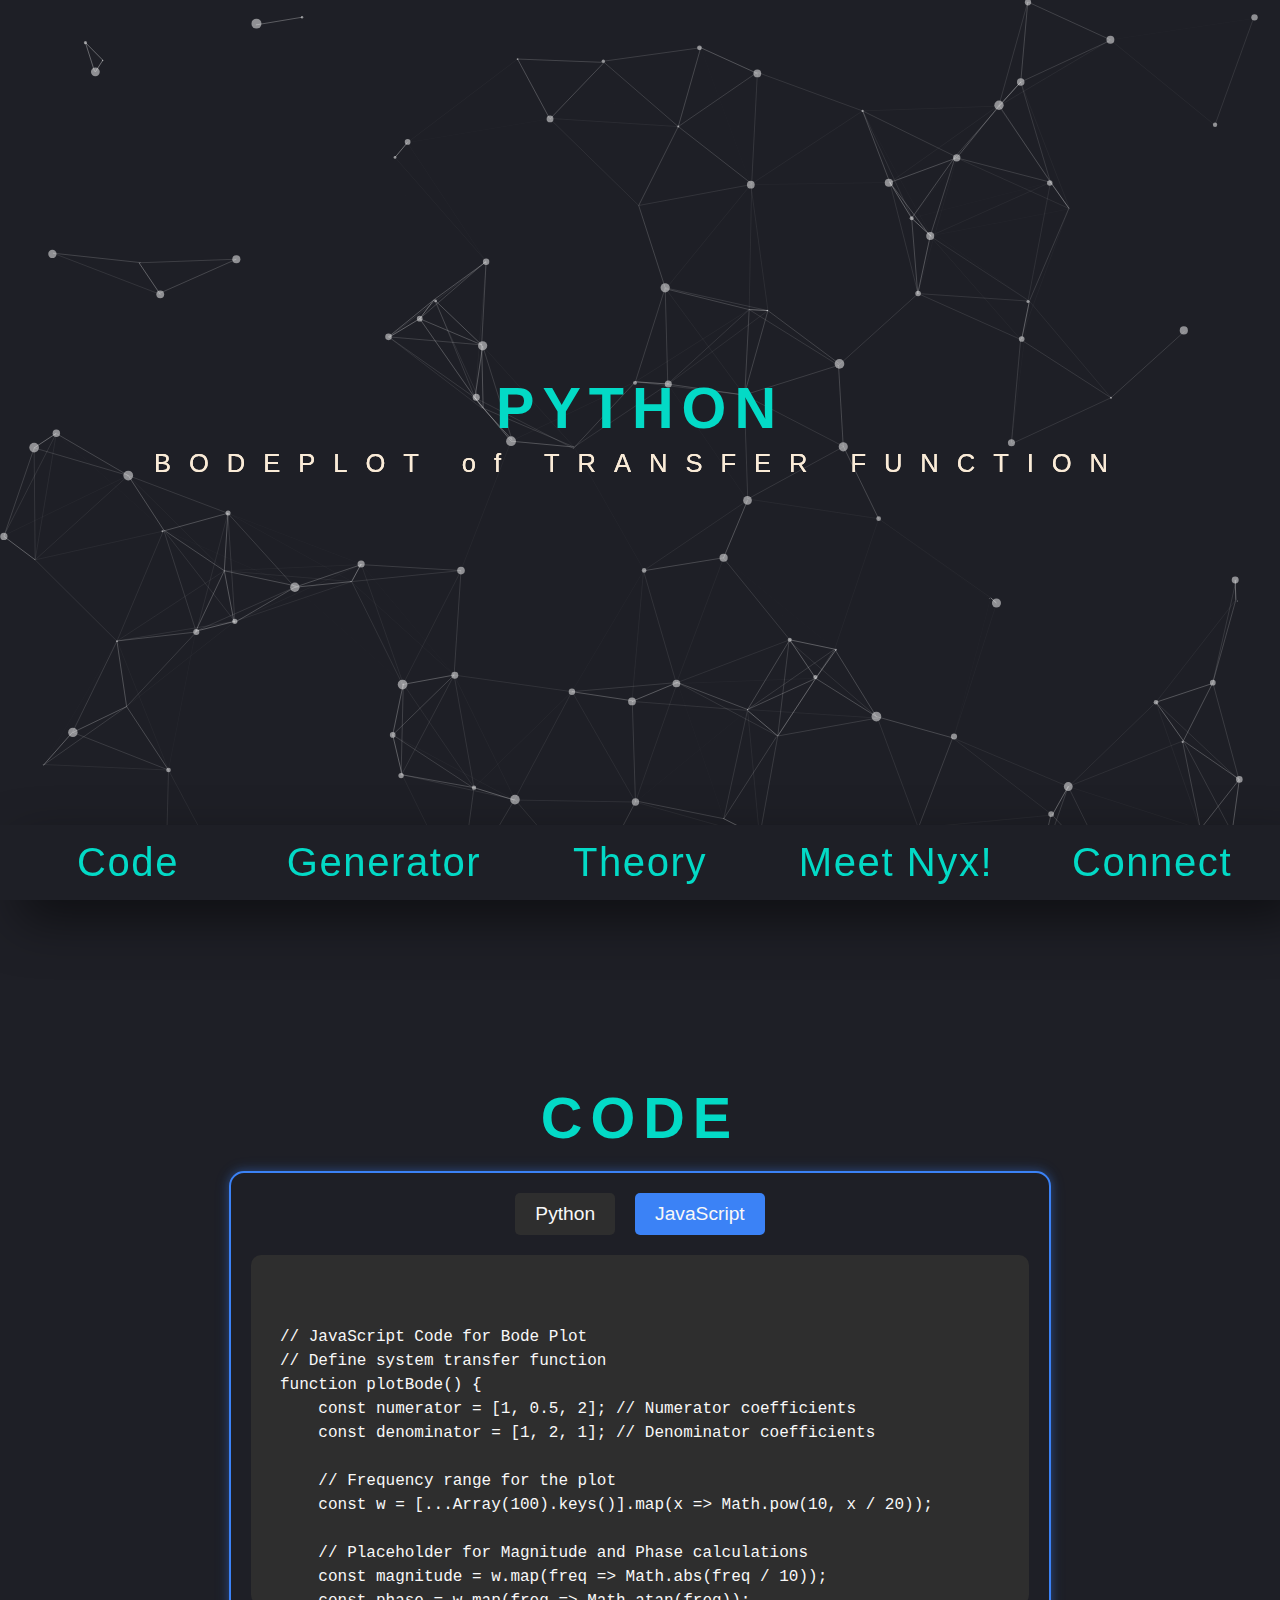
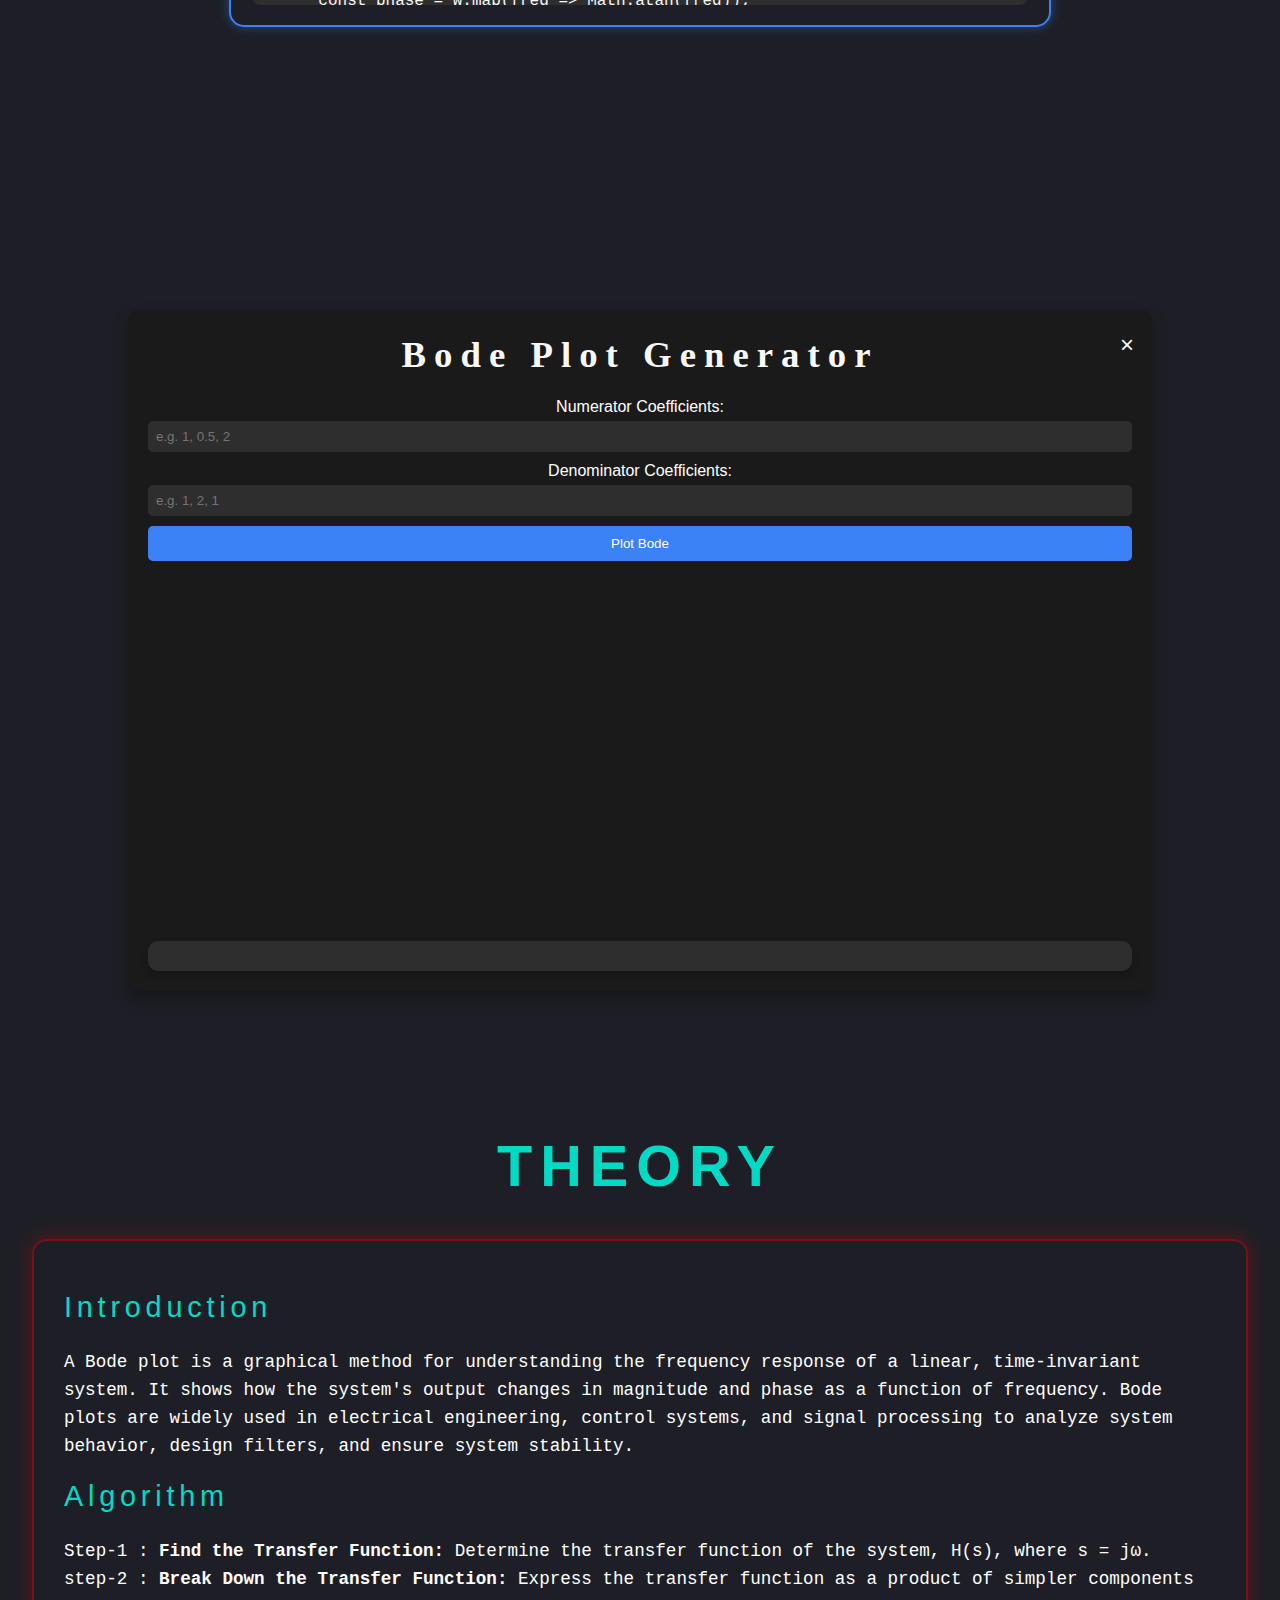
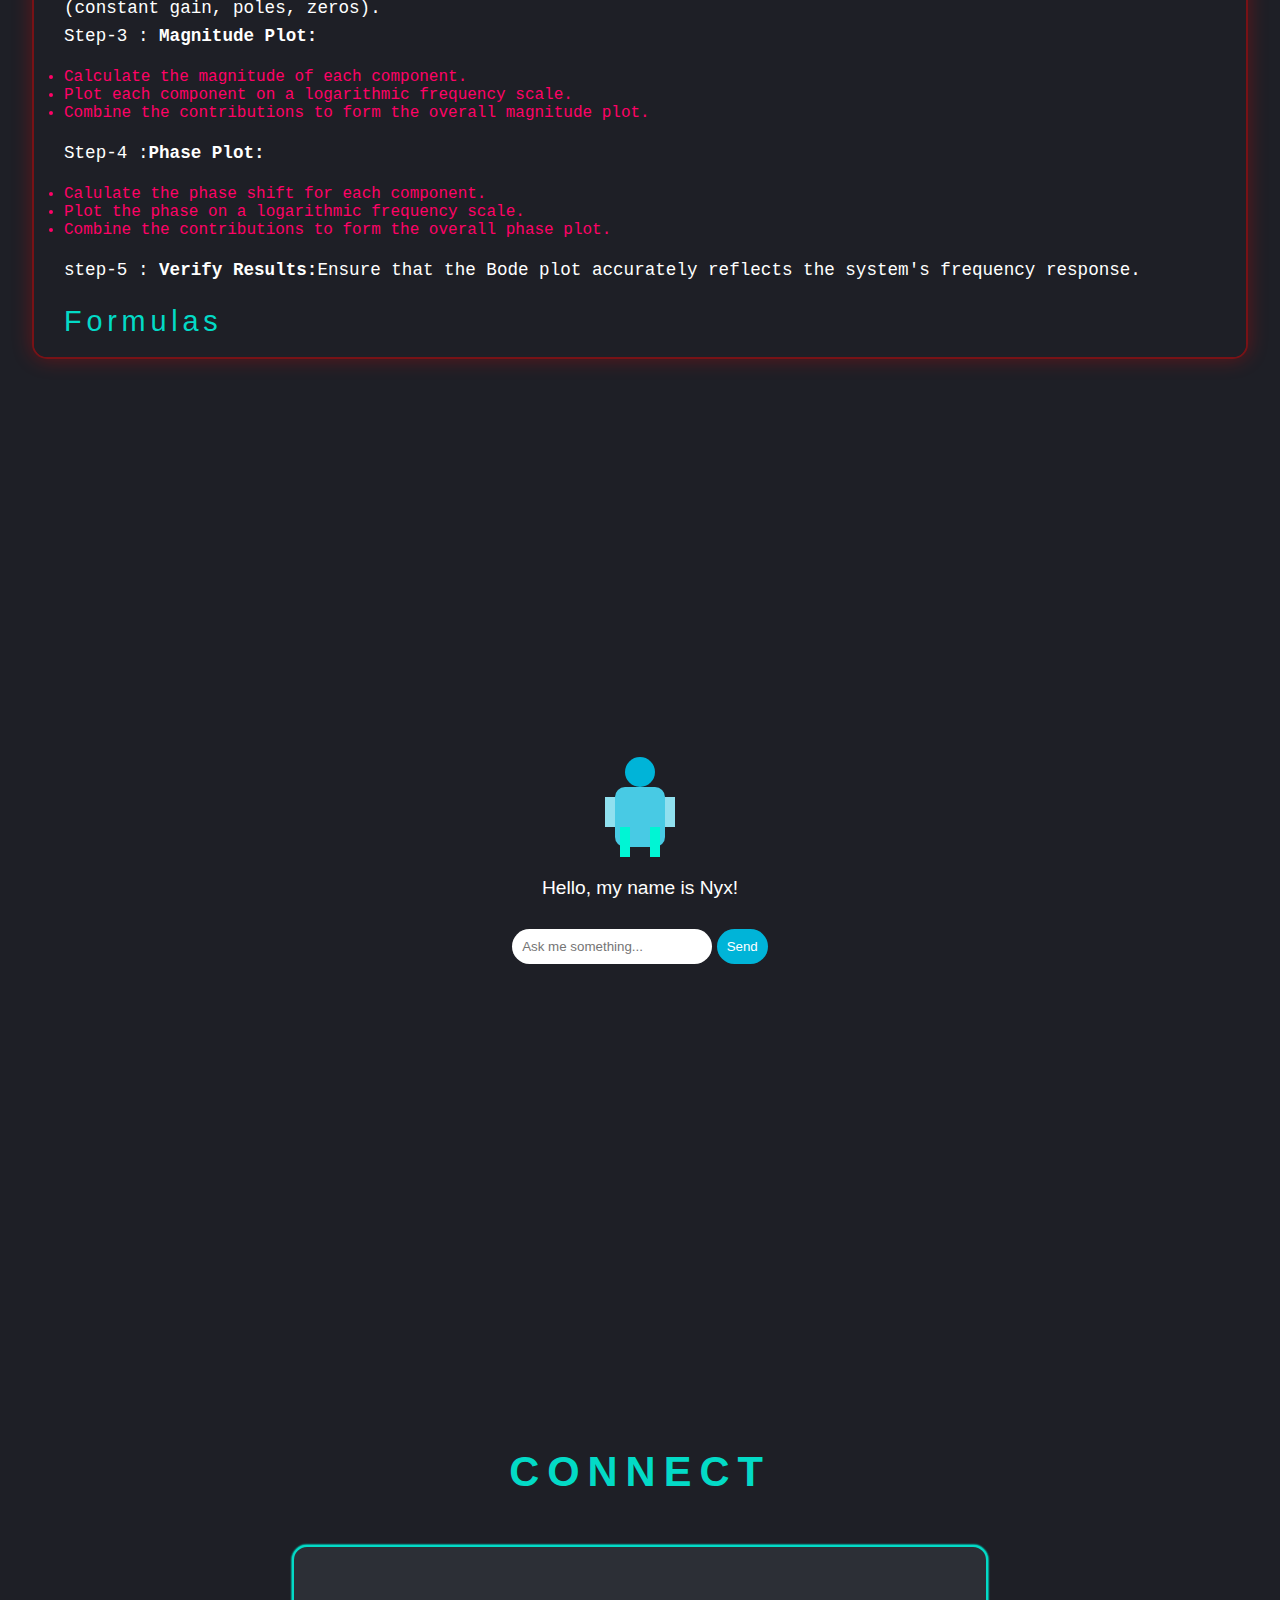
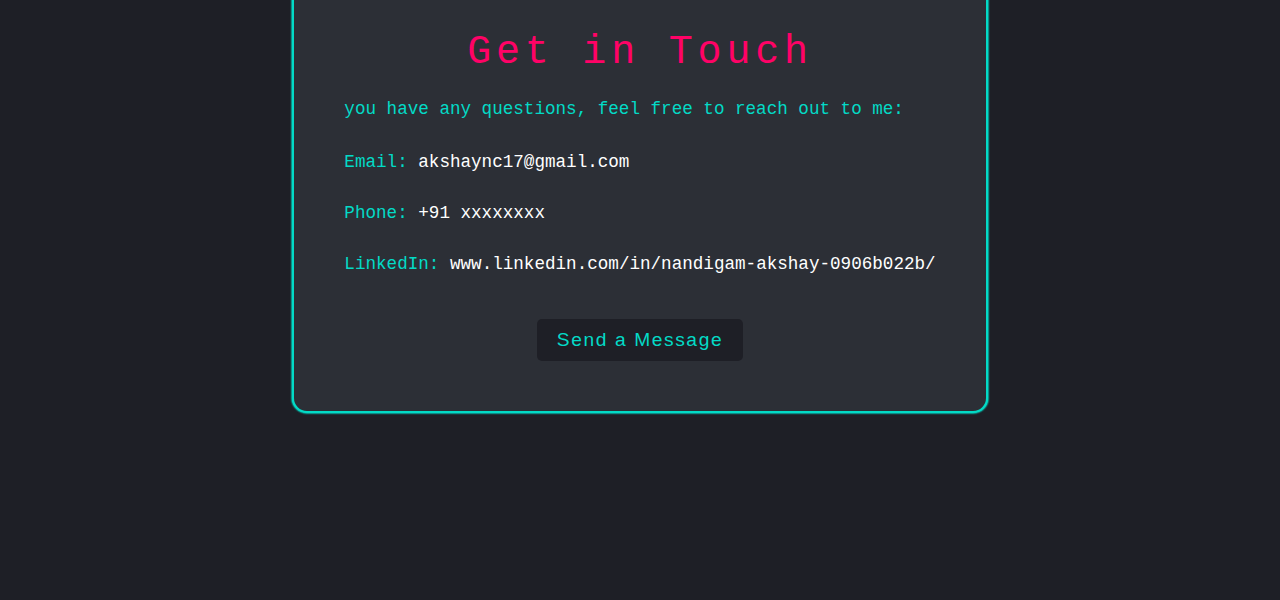
<file: index.html>
<!DOCTYPE html>
<html lang="en">
<head>
    <meta charset="UTF-8">
    <meta name="viewport" content="width=device-width, initial-scale=1.0">
    <title>Bode Plot Generator</title>
    <link rel="stylesheet" href="rewrite.css"> <!-- Link to your CSS file -->
    <script src="https://cdn.plot.ly/plotly-latest.min.js"></script>
    <script src="book.js"></script>
</head>
<body>
    <!-- Home -->
    <section class="nav" id="head">
        <div id="particles-js"></div>
        <h3 class="span loader">
            <span class="m">B</span><span class="m">O</span><span class="m">D</span><span class="m">E</span><span class="m">P</span><span class="m">L</span><span class="m">O</span><span class="m">T</span><span class="m">&nbsp;</span><span class="m">o</span><span class="m">f</span><span class="m">&nbsp;</span><span class="m">T</span><span class="m">R</span><span class="m">A</span><span class="m">N</span><span class="m">S</span><span class="m">F</span><span class="m">E</span><span class="m">R</span>&nbsp;<span class="m">F</span><span class="m">U</span><span class="m">N</span><span class="m">C</span><span class="m">T</span><span class="m">I</span><span class="m">O</span><span class="m">N</span>
        </h3>
        <h1>PYTHON</h1>
        <div class="nav-container">
            <a class="nav-tab" href="#tab-code">Code</a>
            <a class="nav-tab" href="#tab-input">Generator</a>
            <a class="nav-tab" href="#tab-theory">Theory</a>
            <a class="nav-tab" href="#tab-queries">Meet Nyx!</a>
            <a class="nav-tab" href="#tab-help">Connect</a>
            <span class="nav-tab-slider"></span>
        </div>
    </section>

    <script src="particles.js"></script>
    <script src="app.js"></script>
<!--code tab-->
<main class="main">
    <section class="slider" id="tab-code">
      <h1>CODE</h1>
      <div  class="container" id="code">
        <div class="code-container animated-glow">
          <div class="code-options">
            <button id="python-btn" class="active" onclick="showCode('python')">Python</button>
              <button id="js-btn" onclick="showCode('js')">JavaScript</button>
          </div>
          <div id="python-code" class="code-content">
            <pre><code>
  # Python Code for Bode Plot
  # Import required libraries
  import numpy as np
  import matplotlib.pyplot as plt
  from scipy import signal
  
  # Define system transfer function
  numerator = [1, 0.5, 2]  # Numerator coefficients
  denominator = [1, 2, 1]  # Denominator coefficients
  system = signal.TransferFunction(numerator, denominator)
  
  # Generate frequency range
  w, mag, phase = signal.bode(system)
  
  # Plot magnitude and phase
  plt.figure()
  plt.subplot(2, 1, 1)
  plt.semilogx(w, mag)  # Bode magnitude plot
  plt.title('Bode Plot')
  plt.xlabel('Frequency [rad/s]')
  plt.ylabel('Magnitude [dB]')
  
  plt.subplot(2, 1, 2)
  plt.semilogx(w, phase)  # Bode phase plot
  plt.xlabel('Frequency [rad/s]')
  plt.ylabel('Phase [degrees]')
  plt.show()
  ..............................................................................
                  </code></pre>
              </div>
              <div id="js-code" class="code-content">
                  <pre><code>
  // JavaScript Code for Bode Plot
  // Define system transfer function
  function plotBode() {
      const numerator = [1, 0.5, 2]; // Numerator coefficients
      const denominator = [1, 2, 1]; // Denominator coefficients
  
      // Frequency range for the plot
      const w = [...Array(100).keys()].map(x => Math.pow(10, x / 20));
  
      // Placeholder for Magnitude and Phase calculations
      const magnitude = w.map(freq => Math.abs(freq / 10));
      const phase = w.map(freq => Math.atan(freq));
  
      // Plot the traces
      const magTrace = {
          x: w,
          y: magnitude,
          type: 'scatter',
          name: 'Magnitude',
          yaxis: 'y1',
      };
  
      const phaseTrace = {
          x: w,
          y: phase,
          type: 'scatter',
          name: 'Phase',
          yaxis: 'y2',
      };
  
      const layout = {
          grid: { rows: 2, columns: 1, pattern: 'independent' },
          yaxis: { title: 'Magnitude (dB)', type: 'log' },
          yaxis2: { title: 'Phase (degrees)', overlaying: 'y', side: 'right' },
          xaxis: { title: 'Frequency (rad/s)', type: 'log' },
          height: 500,
          plot_bgcolor: '#1a1a1a',
          paper_bgcolor: '#1a1a1a',
          font: { color: '#fff' },
      };
  
      Plotly.newPlot('plot', [magTrace, phaseTrace], layout);
  }
                </code></pre>
            </div>
        </div>
    </div>
  </section>
<script src="book.js"></script>  

<!--generator-->

<section class="slider" id="tab-input">
    
  <div id="cont" class="contain">
    <h1>Bode Plot Generator</h1>
    <div class="input-section">
      <label for="numerator">Numerator Coefficients:</label>
      <input type="text" id="numerator" placeholder="e.g. 1, 0.5, 2">
    
      <label for="denominator">Denominator Coefficients:</label>
      <input type="text" id="denominator" placeholder="e.g. 1, 2, 1">
          
      <button onclick="plotBode();openContainer();">Plot Bode</button>
         
    </div>
          
    <div id="plot"></div>
      <button class="close-btn" onclick="closeContainer()">×</button>
    <!-- Results Section -->
    <div id="results" class="results-section"></div>
 </div>

<script src="book.js"></script>
</section>

<!--Theory-->

<section class="slider" id="tab-theory">
  <h1 style="margin-top: 40px;">THEORY</h1>
  <section class="bode-plot-content" id="bode-plot-container">
    <div class="content">
    <h2>Introduction</h2>
    <p>A Bode plot is a graphical method for understanding the frequency response of a linear, time-invariant system. It shows how the system's output changes in magnitude and phase as a function of frequency. Bode plots are widely used in electrical engineering, control systems, and signal processing to analyze system behavior, design filters, and ensure system stability.</p>

    <h2>Algorithm</h2>
    <P>
            Step-1 : <strong>Find the Transfer Function:</strong> Determine the transfer function of the system, H(s), where s = jω.<br>
            step-2 : <strong>Break Down the Transfer Function:</strong> Express the transfer function as a product of simpler components (constant gain, poles, zeros).<br>
            Step-3 : <strong>Magnitude Plot:</strong>
            <li style="text-align:left; color:#ff0266; ">Calculate the magnitude of each component.</li>
            <li style="text-align:left;  color:#ff0266; ">Plot each component on a logarithmic frequency scale.</li>
            <li style="text-align:left;  color:#ff0266; ">Combine the contributions to form the overall magnitude plot.</li>
            <p>Step-4 :<strong>Phase Plot:</strong></p>
            <li style="text-align:left;  color:#ff0266;  ">Calulate the phase shift for each component.</li>
            <li style="text-align:left;  color:#ff0266;  ">Plot the phase on a logarithmic frequency scale.</li>
            <li style="text-align:left; color:#ff0266;   ">Combine the contributions to form the overall phase plot.</li>
            <p>step-5 : <strong>Verify Results:</strong>Ensure that the Bode plot accurately reflects the system's frequency response.</p>


          </P>
          <h2>Formulas</h2>
          <p>The key formulas used in constructing Bode plots are:</p>
          <li style="text-align: left;"><strong>Magnitude (in dB):</strong></li>
          <div class="formula">
            20 log<sub>10</sub> | H(jω) |
          </div>
          <li style="text-align: left;"><strong>Phase (in Degrees):</strong> The phase shift of the transfer function is given by:</li>
          <div class="formula">
            ∠H(jω) = tan<sup>-1</sup>(Imaginary Part / Real Part)
          </div>

      
          <h2>Calculations</h2>
         <p> To construct a Bode plot, you need to calculate the magnitude and phase at different frequencies:</p>
         <div class="calculation">
          <h3 >Example Calculation for a First-Order System</h3>
          <p style=" color:#ff0266; ">For a transfer function H(s) = 1 / (s + 1):</p>
          <li ><strong>At ω = 0.1 rad/s:</strong></li>
      
      <ul style="text-align: left;">
        <li>Magnitude: 20 log<sub>10</sub> (1 / √(1 + (0.1)^2)) ≈ 0 dB</li>
        <li>Phase: ∠H(j0.1) = -tan<sup>-1</sup>(0.1) ≈ -5.7°</li>
      </ul>
      <br>
      <li ><strong>At ω = 1 rad/s:</strong></li>
      <ul style="text-align: left;">
        <li>Magnitude: 20 log<sub>10</sub> (1 / √(1 + (1)^2)) ≈ -3 dB</li>
        <li>Phase: ∠H(j1) = -tan<sup>-1</sup>(1) ≈ -45°</li>
    </ul>
    <br>
    <li ><strong>At ω = 10 rad/s:</strong></li>
    <ul style="text-align: left;">
        <li>Magnitude: 20 log<sub>10</sub> (1 / √(1 + (10)^2)) ≈ -20 dB</li>
        <li>Phase: ∠H(j10) = -tan<sup>-1</sup>(10) ≈ -84.3°</li>
    </ul>
    </div>
         
    <h2>Advantages</h2>
    <ul style="text-align: left;  color:#ff0266; ">
      <li><strong>Visual Analysis:</strong> Provides a clear visual representation of a system's frequency response, making it easier to understand system behavior.</li>
      <li><strong>Stability Assessment:</strong> Helps in determining the stability of control systems by examining gain margin and phase margin.</li>
      <li><strong>Design and Tuning:</strong> Assists in designing and tuning control systems, filters, and amplifiers to meet specific performance criteria.</li>
      <li><strong>Frequency Domain Insight:</strong> Offers insights into how a system responds to various frequencies, crucial for filter design and signal processing.</li>
  </ul>
       
          
  </section>
</section>

<!--nyx-->

<section class="slider" id="tab-queries">  
  
  <div class="robot-container">
    <div class="robot">
        <!-- Robot parts -->
        <div class="robot-head"></div>
        <div class="robot-body"></div>
        <div class="robot-arm left"></div>
        <div class="robot-arm right"></div>
        <div class="robot-leg left"></div>
        <div class="robot-leg right"></div>
    </div>
    <div class="robot-text" id="robotText">Hello, my name is Nyx!</div>

    <!-- User input section -->
    <div class="user-input">
        <input type="text" id="userInput" placeholder="Ask me something...">
        <button id="replyBtn">Send</button>
    </div>
</div>
<script src="rough.js"></script>
  
</section>

<!--contact-->

<!--connect-->

<section class="slider" id="tab-help">
  <h1 style="font-size:2.6rem;">  CONNECT </h1>
  <section class="contact-us" id="contact-us">
      <div class="contact-container">
        <h2><b>Get in Touch</b></h2>
        <p> you have any questions, feel free to reach out to me:</p>
        <div class="contact-info">
          <p>Email: <a href="mailto:akshaync17@gmail.com">akshaync17@gmail.com</a></p>
          <!-- Add other contact information if needed -->
          <p>Phone: <a href="tel:+1234567890">+91 xxxxxxxx</a></p>
          <p>LinkedIn: <a href="https://www.linkedin.com/in/nandigam-akshay-0906b022b/" target="_blank">www.linkedin.com/in/nandigam-akshay-0906b022b/</a></p>
        </div>
        <button class="contact-btn" onclick="openContactForm()">Send a Message</button>
      </div>
      <div id="contact-form" class="contact-form">
        <button class="close-btn" onclick="closeContactForm()">×</button>
        <h3>Contact Form</h3>
        <form action="/send-message" method="post">
          <label for="name">Name:</label>
          <input type="text" id="name" name="name" required>
        
          <label for="email">Email:</label>
          <input type="email" id="email" name="email" required>
        
          <label for="message">Message:</label>
          <textarea id="message" name="message" rows="5" required></textarea>
        
          <button type="submit">Submit</button>
        </form>
        
      </div>
    </section>  
  </section>
</main>

    </body>
    </html>
</file>
<file: rewrite.css>
html, body {
    margin: 0;
    padding: 0;
    width: 100%;
    overflow-x: hidden; 
    font-family: "Roboto", sans-serif;
   
   
  }

* {
  box-sizing: border-box; 
}
  /* Particles Background */
#particles-js {
    position: fixed;
    top: 0;
    left: 0;
    width: 100%; 
    height: 100vh; 
    background-color: #1e1f26;
  }
  /* Navigation and Slider */
.nav, .slider {
    display: flex;
    flex-direction: column;
    justify-content: center;
    align-items: center;
    height: 100vh; 
    position: relative;
    background-color: #1e1f26;
    text-align: center;
    padding: 0 2em;
    width: 100%;
  }
  #tab-code h1{
    margin-top: 40px;
  }
  /* Mobile View Adjustments */
@media (max-width: 768px) {
    #particles-js {
      height:100vh;
    }
  
     .nav{
      padding: 0.1rem; 
    
      height: 93vh; 
      
    }
    
     
    #head h1{
      font-size:2.5rem;
    }
    #head .nav-container .nav-tab {
      font-size: 1.0rem; 
    }
    #head .nav-container{
      width:100%;
      height:80px;
      
    
    }
    .nav h3.span {
        font-size: 2.5vw;
        letter-spacing: 0.7em;
        font-weight: 400;
        z-index: 4;
        line-height: 60px;
        text-align: center;
       
    }
    .main .slider h1{
      font-size: 2.5rem;
      
    }
    #tab-code  .code-container {
      background-color: #1e1f26;
      border-radius: 15px;
      padding: 20px;
      box-shadow: 0 4px 8px rgba(0, 0, 0, 0.3);
      margin: 20px  0 ;
      position:relative;
      overflow: hidden;
      align-items: center;
      transition: all 0.3s ease-in-out;
       width:370px;
        height:80vh;
      }
     #tab-code  #code .code-container .code-content {
       height:550px;
      }
      #tab-code .code-options {
        display: flex;
        justify-content: center;
        margin-bottom: 20px;
        
      }

      #tab-input .contain{
        height:max-content;
        background-color: #1a1a1a;
        padding: 20px;
        border-radius: 10px;
        width:100%;
        
       
        box-shadow: 0 8px 16px rgba(0, 0, 0, 0.3);
      
      }
      #tab-help .contact-us{
        width:370px;
       
      }
      #tab-help  .contact-container h2{
        font-size: 1.5rem;
      }

      #tab-help .contact-btn {
        margin-top: 20px;
        padding: 15px 25px;
        border: none;
        border-radius: 5px;
        cursor: pointer;
        background-color:#1e1f26;
        color:#03dac6;
        letter-spacing: 0.1rem;
        transition: all 0.5s ease;
        font-size: 1.0rem;
        }
         #code .code-content {
          overflow-y: auto;
          
        }
        #tab-help .contact-container p {
          font-size: 1.0rem;
          line-height: 1.6;
          color:#03dac6;
          text-align: justify;
          font-family: 'Courier New', Courier, monospace;
          
        }



  }
/* Header and Navigation Text */
.nav h1, .slider h1 {
    font-family: "Josefin Sans", sans-serif;
    font-size: 4.5vw;
    margin: 0;
    padding-bottom: 0.5rem;
    letter-spacing: 0.5rem;
    color: #03dac6;
    line-height:50px;
    transition: all 0.3s ease;
    z-index: 3;
  }
  .nav h1 {
    margin-top: -120px;
  }
  h1:hover {
    transform: translate3d(0, -10px, 22px);
    color: #ff0266;
  }
/* Slider Header Text */
.slider h2 {
    font-size: 2vw;
    letter-spacing: 0.3rem;
    font-family: "Roboto", sans-serif;
    font-weight: 300;
    color: #faebd7;
    z-index: 4;
  }
/* Loader Styling */
h3.span {
    font-size: 2vw;
    letter-spacing: 0.7em;
    font-family: "Roboto", sans-serif;
    font-weight: 300;
    color: #faebd7; 
    z-index: 4;
    text-align: center;
    margin-top: -10px;
  }
  
.loader span {
    color: #faebd7;
    text-shadow: 0 0 0 #faebd7;
    -webkit-animation: loading 1s ease-in-out infinite alternate;
  }
  
  @-webkit-keyframes loading {
    to {
      text-shadow: 20px 0 70px #ff0266;
      color: #ff0266;
    }
  }
  
  .loader span:nth-child(2) { -webkit-animation-delay: 0.1s; }
  .loader span:nth-child(3) { -webkit-animation-delay: 0.2s; }
  .loader span:nth-child(4) { -webkit-animation-delay: 0.3s; }
  .loader span:nth-child(5) { -webkit-animation-delay: 0.4s; }
  .loader span:nth-child(6) { -webkit-animation-delay: 0.5s; }
  .loader span:nth-child(7) { -webkit-animation-delay: 0.6s; }
  .loader span:nth-child(8) { -webkit-animation-delay: 0.7s; }
  .loader span:nth-child(9) { -webkit-animation-delay: 0.8s; }
  .loader span:nth-child(10) { -webkit-animation-delay: 0.9s; }
  .loader span:nth-child(11) { -webkit-animation-delay: 1s; }
  .loader span:nth-child(12) { -webkit-animation-delay: 1.1s; }
  .loader span:nth-child(13) { -webkit-animation-delay: 1.2s; }
  .loader span:nth-child(14) { -webkit-animation-delay: 1.3s; }
  .loader span:nth-child(15) { -webkit-animation-delay: 1.4s; }
  .loader span:nth-child(16) { -webkit-animation-delay: 1.5s; }
  .loader span:nth-child(17) { -webkit-animation-delay: 1.6s; }
  .loader span:nth-child(18) { -webkit-animation-delay: 1.7s; }
  .loader span:nth-child(19) { -webkit-animation-delay: 1.8s; }
  .loader span:nth-child(20) { -webkit-animation-delay: 1.9s; }
  .loader span:nth-child(21) { -webkit-animation-delay: 2s; }
  .loader span:nth-child(22) { -webkit-animation-delay: 2.1s; }


  .nav-container {
    display: flex;
    flex-direction: row;
    position: absolute;
    bottom: 0;
    width:100%;
    height: 75px;
    box-shadow: 20px 20px 50px rgba(0, 0, 0, 0.5);
    background: #1e1f26;
    z-index: 10;
    transition: all 0.3s cubic-bezier(0.19, 1, 0.22, 1);
  }        
  a {
    text-decoration: none;
  }
  .nav-container--top-first {
    position: fixed;
    top: 75px;
    transition: all 0.3s cubic-bezier(0.19, 1, 0.22, 1);
  }
  
.nav-container--top-second {
    position: fixed;
    top: 0;
  }

/* Navigation Tabs */
.nav-tab {
    display: flex;
    justify-content: center;
    align-items: center;
    flex: 1;
    color: #03dac6;
    letter-spacing: 0.1rem;
    transition: all 0.5s ease;
    font-size: 2.5rem;
  }
  
  .nav-tab:hover {
    color: #1e1f26;
    background: #03dac6;
    transition: all 0.5s ease;
  }
  
.nav-tab-slider {
    position: absolute;
    bottom: 0;
    width: 0;
    height: 2px;
    background: #03dac6;
    transition: left 0.3s ease;
  }
  
  /* Background */
  .background {
    position: absolute;
    height: 100vh;
    top: 0;
    bottom: 0;
    left: 0;
    right: 0;
    z-index: 0;
  }
  
  /* Additional Text Styling */
  p {
    color: pink;
    text-align: left;
  }

  
/* code tab*/

.code-container::-webkit-scrollbar {
  width: 6px; 
}

.code-container::-webkit-scrollbar-thumb {
  background: #888; 
  border-radius: 10px;
}

.code-container::-webkit-scrollbar-thumb:hover {
  background: #555; 
}

  .code-container {
    background-color: #1e1f26;
    border-radius: 15px;
    padding: 20px;
    box-shadow: 0 4px 8px rgba(0, 0, 0, 0.3);
    margin: 20px 0;
    position:relative;
    overflow: hidden;
    transition: all 0.3s ease-in-out;
    width:100%;
  }
  .animated-glow {
    border: 2px solid #3b82f6;
    box-shadow: 0 0 10px rgba(59, 130, 246, 0.3), 0 0 15px rgba(59, 130, 246, 0.2);
    animation: subtleGlow 1.5s infinite alternate;
  }
  
  @keyframes subtleGlow {
    from {
        box-shadow: 0 0 5px rgba(59, 130, 246, 0.2), 0 0 10px rgba(59, 130, 246, 0.1);
    }
    to {
        box-shadow: 0 0 10px rgba(59, 130, 246, 0.3), 0 0 15px rgba(59, 130, 246, 0.2);
    }
  }
  
  .code-options {
    display: flex;
    justify-content: center;
    margin-bottom: 20px;
  }
  
  .code-options button {
    background-color:#2e2e2e;
    color: #f8f8f8;
    padding: 10px 20px;
    border: none;
    border-radius: 5px;
    cursor: pointer;
    margin: 0 10px;
    transition: background-color 0.3s, transform 0.3s;
    font-size: 1.2em;
  
  }
  
  .code-options button.active {
    background-color: #3b82f6;
  }
  
  .code-options button:hover {
    background-color: #2563eb;
    transform: scale(1.1);
  }
  
  .code-content {
    display: none;
    overflow-x: auto;
    padding: 10px;
    background-color: #2e2e2e;
    border-radius: 10px;
   height:350px;
    color: #f8f8f8;
    transition: opacity 0.5s ease;
    opacity: 0; 
    font-family: 'Courier New', Courier, monospace;
   color: #f8f8f8;
   white-space: pre-wrap;
    /* enables vertical scrolling */
  
   
  }
  .code-content.active {
    display: block; 
    opacity: 1; 
  }
  
  .code-content pre {
    margin: 0;
    font-size: 1rem;
    line-height: 1.5;
    font-family: 'Courier New', Courier, monospace;
    color:#f8f8f8; 
    text-align: left;
  }
  
  
  @keyframes slideIn {
    from {
        transform: translateY(-20px);
        opacity: 0;
    }
    to {
        transform: translateY(0);
        opacity: 1;
    }
  }
  
/* Ploting tab*/
.contain{
    height:max-content;
    background-color: #1a1a1a;
    position: relative;
    padding: 20px;
    border-radius: 10px;
    width: 80vw;
    max-width: 1200px; 
    box-shadow: 0 8px 16px rgba(0, 0, 0, 0.3);
    
  
  }
  .slider{
    height:auto;
    min-height:100vh;
  }
  
  /* Header and Input Section */
  #cont h1 {
    text-align: center;
    color: #f8f8f8;
    font-size: 2.3rem;
    font-family: 'Times New Roman', serif;
  }
  
  .input-section {
    display: flex;
    flex-direction: column;
    margin-bottom: 20px;
  }
  
  .input-section label {
    margin: 10px 0 5px;
  }
  
  .input-section input {
    padding: 8px;
    border-radius: 5px;
    border: none;
    background-color: #2e2e2e;
    color: #fff;
    
  }
  
  button {
    padding: 10px;
    background-color: #3b82f6;
    color: white;
    border: none;
    border-radius: 5px;
    margin-top: 10px;
    cursor: pointer;
  }
  
  button:hover {
    background-color: #2563eb;
  }
  
  body {
    
    margin: 0;
    min-height: 100vh;
   /* display: flex;*/
    justify-content: center;
    align-items: center;
    font-family: Arial, sans-serif;
    color: #fff;
    
  }
  #plot {
    min-height: 40vh; 
    margin-top: 20px;
  
  }
  
  .results-section {
    padding: 15px;
    background-color: #2e2e2e;
    border-radius: 10px;
    box-shadow: 0 4px 8px rgba(0, 0, 0, 0.2);
    overflow: auto; 
  
  }
  
  .results-section h2 {
    text-align: center;
    color: #f8f8f8;
    margin-bottom: 10px;
  }
  
  .results-section p {
    margin: 5px 0;
    color: #ccc;
    line-height: 1.5;
    font-size: 0.9rem; 
  }
  .close-btn {
    position: absolute; 
    top: 10px;
    right: 10px;
    background-color: #ff0266;
    color: white;
    border: none;
    border-radius: 50%;
    width: 30px;
    height: 30px;
    font-size: 20px;
    cursor: pointer;
    display: flex;
    justify-content: center;
    align-items: center;
    transition: transform 0.3s ease, background-color 0.3s ease;
  }
  
  .close-btn:hover {
    background-color: #e53935;
    transform: rotate(90deg);
  }
  
  .close-btn:focus {
    outline: none;
  }

  /* theory */

  
.formula, .example, .calculation {
  background: #e1f5fe;
  padding: 10px;
  border-radius: 5px;
  margin: 20px 0;
  font-family: 'Courier New', Courier, monospace;
  color:#1a1a1a;
}
.example, .calculation {
  background: #e8f5e9;
  border-left: 5px solid #4caf50;
}
.bode-plot-content ol{
  justify-content: left;
}

.bode-plot-content {
  max-height: 80vh; 
  overflow-y: auto;
  padding: 20px;
  background-color: #1e1f26;
  color: #f8f8f8;
  border-radius: 15px;
  margin: 40px auto;
  position: relative;
  box-shadow: 0 0 20px rgba(255, 0, 0, 0.3); 
  border: 2px solid rgba(255, 0, 0, 0.4); 
  animation: fadeIn 1s ease-in-out;
 
}

/* Scrollbar styling */
.bode-plot-content::-webkit-scrollbar {
  width: 6px; 
}

.bode-plot-content::-webkit-scrollbar-thumb {
  background: #888; 
  border-radius: 10px;
}

.bode-plot-content::-webkit-scrollbar-thumb:hover {
  background: #555; 
}

/* Internal content styling */
.content {
  padding: 10px;
  animation: fadeIn 0.5s ease-in-out;
  align-items: left;
  font-family: 'Courier New', Courier, monospace;
}

.content h2 {
  margin-top: 20px;
  font-size: 1.8em; 
  color:#03dac6; 
  text-align: left;
}

.content p {
  font-size: 1.1em; 
  line-height: 1.6;
  color:#fff;
}

.circuit-diagram {
  width: 100%;
  max-width: 500px;
  margin: 20px auto;
  display: block;
  border-radius: 10px;
  box-shadow: 0 0 10px rgba(255, 0, 0, 0.2); 
}

/* Container red light animation */
@keyframes fadeIn {
  from {
    opacity: 0;
    transform: translateY(-10px);
  }
  to {
    opacity: 1;
    transform: translateY(0);
  }
}

@keyframes redGlow {
  0% {
    box-shadow: 0 0 10px rgba(255, 0, 0, 0.1);
  }
  50% {
    box-shadow: 0 0 20px rgba(255, 0, 0, 0.4);
  }
  100% {
    box-shadow: 0 0 10px rgba(255, 0, 0, 0.1);
  }
}


.bode-plot-content {
  animation: redGlow 2s infinite ease-in-out, fadeIn 1s ease-in-out;
}

/*   Nyx!!!!!!!!   */


.robot-container {
  text-align: center;
}

/* Smaller robot design */
.robot {
  position: relative;
  margin: 20px auto;
  width: 50px;  
  height: 100px; 
}

.robot-head {
  width: 30px; 
  height: 30px; 
  background-color: #00b4d8;
  border-radius: 50%;
  position: absolute;
  top: 0;
  left: 10px;
  animation: head-move 3s infinite ease-in-out;
}

.robot-body {
  width: 50px; 
  height: 60px; 
  background-color: #48cae4;
  position: absolute;
  top: 30px;
  border-radius: 10px;
}

.robot-arm {
  width: 10px; 
  height: 30px; 
  background-color: #90e0ef;
  position: absolute;
  top: 40px;
}

.robot-arm.left {
  left: -10px;
  animation: arm-move 3s infinite ease-in-out;
}

.robot-arm.right {
  right: -10px;
  animation: arm-move 3s infinite ease-in-out reverse;
}

.robot-leg {
  width: 10px;
  height: 30px; 
  background-color: #00f5d4;
  position: absolute;
  bottom: 0;
}

.robot-leg.left {
  left: 5px;
  animation: leg-move 3s infinite ease-in-out;
}

.robot-leg.right {
  right: 5px;
  animation: leg-move 3s infinite ease-in-out reverse;
}

/* Robot text */
.robot-text {
  color: #fff;
  font-size: 1.2rem;
  margin-top: 20px;
  animation: text-blink 1s infinite;
}

/* User input section */
.user-input {
  margin-top: 20px;
}

.user-input input {
  padding: 10px;
  border-radius: 20px;
  border: none;
  width: 200px;
  outline: none;
}

.user-input button {
  padding: 10px;
  border-radius: 20px;
  border: none;
  background-color: #00b4d8;
  color: white;
  cursor: pointer;
}

.user-input button:hover {
  background-color: #0077b6;
}

/* Animations */
@keyframes head-move {
  0%, 100% { transform: translateY(0); }
  50% { transform: translateY(5px); }
}

@keyframes arm-move {
  0%, 100% { transform: rotate(0); }
  50% { transform: rotate(10deg); }
}

@keyframes leg-move {
  0%, 100% { transform: translateY(0); }
  50% { transform: translateY(3px); }
}

@keyframes text-blink {
  0%, 100% { opacity: 1; }
  50% { opacity: 0.5; }
}

/* contact ussssssssssssssss  */


/* Main Contact Us section */
.contact-us {
  position: relative;
  padding: 50px;
  background-color: #2c2f36;
  color: #f8f8f8;
  border-radius: 15px;
  margin: 40px 10px;
 
  box-shadow: 0 0 20px rgba(0, 0, 0, 0.3);
  animation: fadeIn 1s ease-in-out;
  border: 2px solid #03dac6; 
  box-shadow: 0 0 2px #03dac6,
              0 0 2px #03dac6,
              0 0 2px #03dac6,
              0 0 0px #03dac6;
}

/* Contact container styling */
.contact-container {
  text-align: center; 
  
}

.contact-container h2 {
  font-size: 2.5rem;
  margin-bottom: 10px;
  
  color:#ff0266;
  font-family: 'Courier New', Courier, monospace;
 
}

.contact-container p {
  font-size: 1.1rem;
  line-height: 1.9;
  color:#03dac6;
  text-align: justify;
  font-family: 'Courier New', Courier, monospace;
  
}

.contact-info {
  margin-top: 20px;
}

.contact-info a {
  color:#fff; 
  text-decoration: none;
}

.contact-info a:hover {
  text-decoration: underline;
}

.contact-btn {
margin-top: 20px;
padding: 10px 20px;
border: none;
border-radius: 5px;
cursor: pointer;
background-color:#1e1f26;
color:#03dac6;
letter-spacing: 0.1rem;
transition: all 0.5s ease;
font-size: 1.5vw;
}

.contact-btn:hover {
  color: #1e1f26;
  background: #03dac6;
  transition: all 0.5s ease;
}

/* Contact form styling */
.contact-form {
  display: none;
  position: fixed;
  top: 40%;
  left: 50%;
  transform: translate(-50%, -20%);
  background-color: #1e1f26;
  padding: 20px;
  border-radius: 10px;
  box-shadow: 0 0 30px rgba(0, 0, 0, 0.5);
  width: 90%;
  max-width: 500px;
  animation: slideIn 0.5s ease-out;
  border: 2px solid #03dac6; 
}

/* Contact form heading */
.contact-form h3 {
  margin-top: 0;
  color: #f8f8f8;
}

/* Contact form input and textarea styling */
.contact-form label {
  display: block;
  margin-top: 10px;
}

.contact-form input,
.contact-form textarea {
  width: 100%;
  padding: 10px;
  border-radius: 5px;
  border: 1px solid #333;
  background-color: #2e2e2e;
  color: #fff;
  margin-top: 5px;
}

/* Contact form button styling */
.contact-form button {
  margin-top: 15px;
  padding: 10px 20px;
  background-color: #3b82f6;
  color: #fff;
  border: none;
  border-radius: 5px;
  cursor: pointer;
  font-size: 1rem;
  transition: background-color 0.3s;
}

.contact-form button:hover {
  background-color: #2563eb;
}

/* Close button styling */
.close-btn {
  position: absolute;
  top: 10px;
  right: 10px;
  font-size: 1.5rem;
  color: #f8f8f8;
  background: none;
  border: none;
  cursor: pointer;
}

/* Animations */
@keyframes fadeIn {
  from {
    opacity: 0;
    transform: translateY(-10px);
  }
  to {
    opacity: 1;
    transform: translateY(0);
  }
}

@keyframes slideIn {
  from {
    opacity: 0;
    transform: translateY(-20px);
  }
  to {
    opacity: 1;
    transform: translateY(0);
  }
}
</file>
